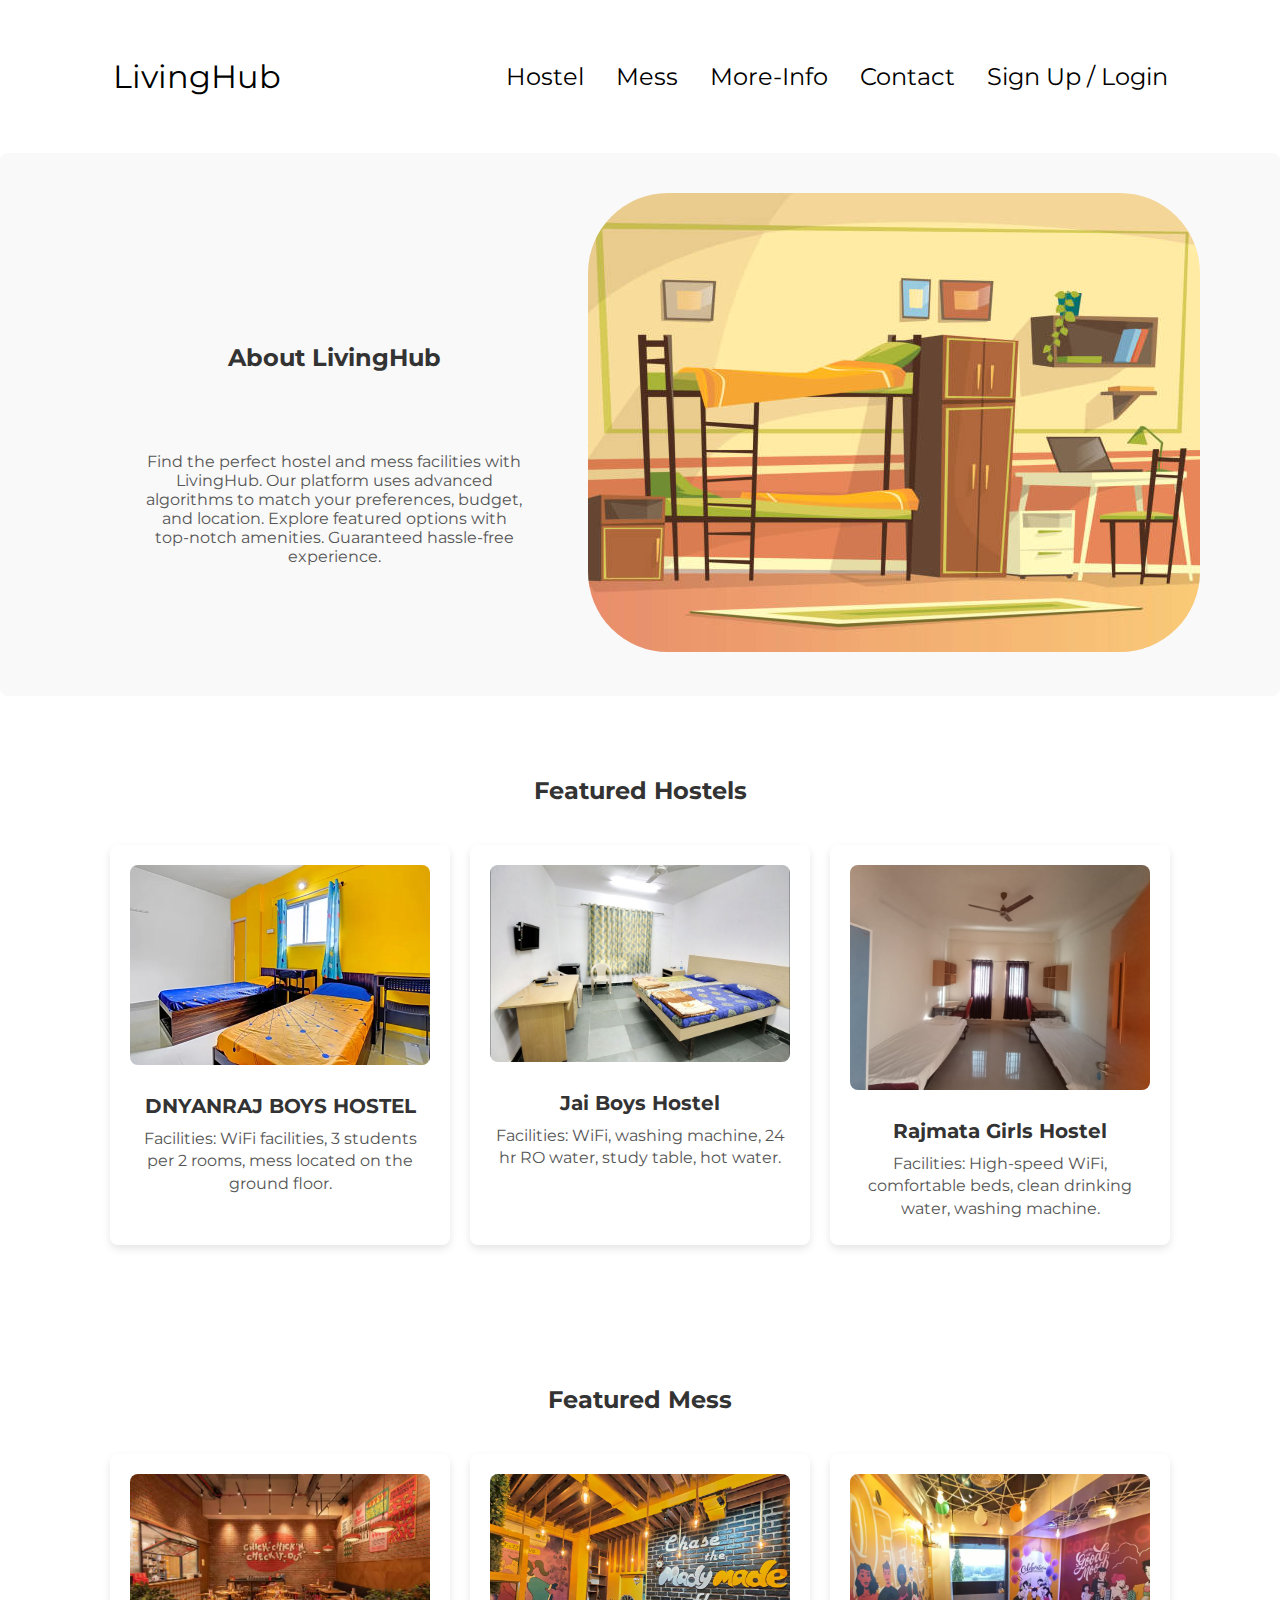
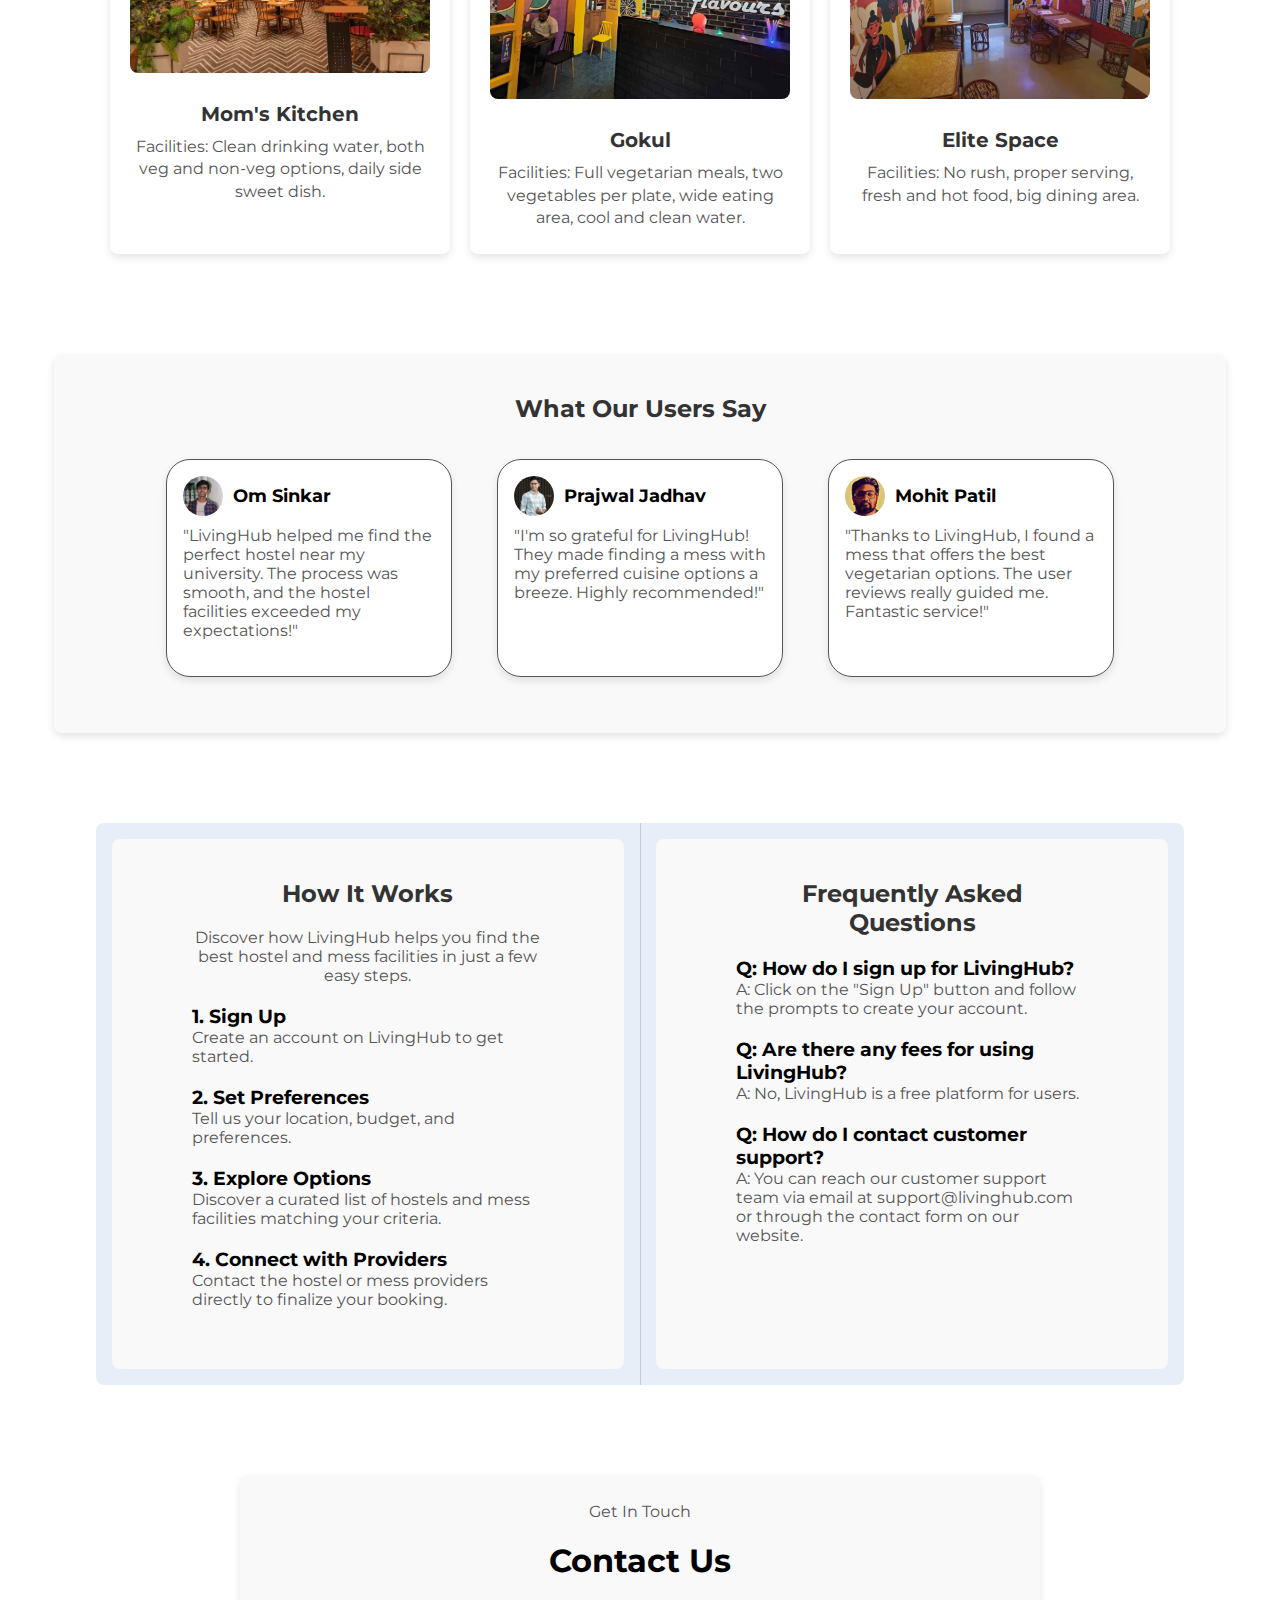
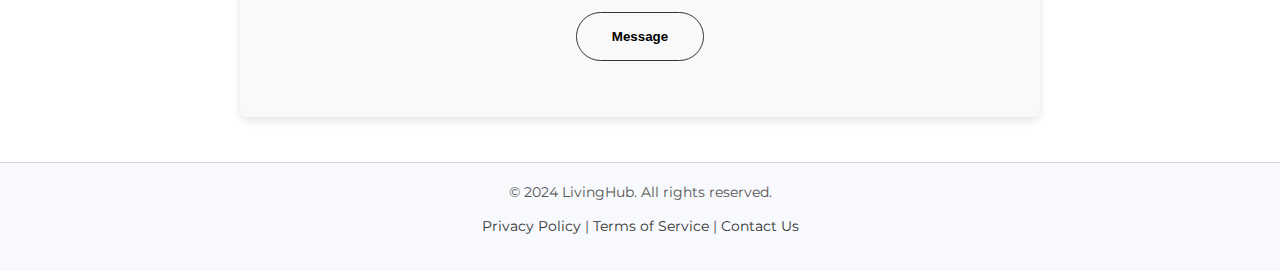
<file: index.html>
<!DOCTYPE html>
<html lang="en">
<head>
    <meta charset="UTF-8">
    <meta name="viewport" content="width=device-width, initial-scale=1.0">
    <title>LivingHub</title>
    <link rel="stylesheet" href="style.css">
    <link rel="stylesheet" href="mediaqueries.css">
    <link rel="icon" href="assets/LivingHub.png">
</head>
<body>
    <header>
        <!-- Navigation -->
        <nav id="desktop-nav">
            <div class="logo" onclick="location.href='index.html';">LivingHub</div>
            <ul class="nav-links" id="nav-links">
                <li><a href="hostelListing.html">Hostel</a></li>
                <li><a href="messListing.html">Mess</a></li>
                <li><a href="#more-info">More-Info</a></li>
                <li><a href="#contact">Contact</a></li>
                <li id="auth-link"><a href="auth.html" id="auth-button">Sign Up / Login</a></li>
            </ul>
        </nav>

        <nav id="hamburger-nav">
            <div class="logo">Living Hub</div>
            <div class="hamburger-menu">
                <div class="hamburger-icon" onclick="toggleMenu()">
                    <span class="line"></span>
                    <span class="line"></span>
                    <span class="line"></span>
                </div>
                <div class="menu-links">
                    <ul>
                        <li><a href="hostelListing.html" onclick="toggleMenu()">Hostel</a></li>
                        <li><a href="messListing.html" onclick="toggleMenu()">Mess</a></li>
                        <li><a href="#more-info" onclick="toggleMenu()">More-Info</a></li>
                        <li><a href="#contact" onclick="toggleMenu()">Contact</a></li>
                        <li><a href="auth.html" onclick="toggleMenu()">Sign Up / Login</a></li>
                    </ul>
                </div>
            </div>
        </nav>
        
    </header>

    <section class="site-info" id="site-info">
        <div class="info-text">
            <h2 class="section-title">About LivingHub</h2>
            <p class="section-text">Find the perfect hostel and mess facilities with LivingHub. Our platform uses advanced algorithms to match your preferences, budget, and location. Explore featured options with top-notch amenities. Guaranteed hassle-free experience.</p>
        </div>
        <div>
            <img src="assets/HomePage.jpg" alt="LivingHub Website">
        </div>
    </section>
    
    <section class="featured-hostels" id="featured-hostels">
        <h2 class="section-title">Featured Hostels</h2>
        <div class="facilities-listing">
            <div class="facility">
                <img src="assets/hostel1.jpg" alt="DNYANRAJ BOYS HOSTEL">
                <h3>DNYANRAJ BOYS HOSTEL</h3>
                <p>Facilities: WiFi facilities, 3 students per 2 rooms, mess located on the ground floor.</p>
            </div>
            <div class="facility">
                <img src="assets/hostel2.jpg" alt="Jai Boys Hostel">
                <h3>Jai Boys Hostel</h3>
                <p>Facilities: WiFi, washing machine, 24 hr RO water, study table, hot water.</p>
            </div>
            <div class="facility">
                <img src="assets/hostel3.jpg" alt="Rajmata Girls Hostel">
                <h3>Rajmata Girls Hostel</h3>
                <p>Facilities: High-speed WiFi, comfortable beds, clean drinking water, washing machine.</p>
            </div>
        </div>
    </section>
    
    <section class="featured-mess" id="featured-mess">
        <h2 class="section-title">Featured Mess</h2>
        <div class="facilities-listing">
            <div class="facility">
                <img src="assets/mess1.jpg" alt="Mom's Kitchen">
                <h3>Mom's Kitchen</h3>
                <p>Facilities: Clean drinking water, both veg and non-veg options, daily side sweet dish.</p>
            </div>
            <div class="facility">
                <img src="assets/mess2.jpg" alt="Gokul">
                <h3>Gokul</h3>
                <p>Facilities: Full vegetarian meals, two vegetables per plate, wide eating area, cool and clean water.</p>
            </div>
            <div class="facility">
                <img src="assets/mess3.jpg" alt="Elite Space">
                <h3>Elite Space</h3>
                <p>Facilities: No rush, proper serving, fresh and hot food, big dining area.</p>
            </div>
        </div>   
    </section>    

    <section class="user-reviews" id="user-reviews">
        <h2 class="section-title">What Our Users Say</h2>
        <div class="review-container">
            <div class="review">
                <div class="user-info">
                    <img src="assets/om_sinkar.jpg" alt="User 1">
                    <h3>Om Sinkar</h3>
                </div>
                <p class="review-text">
                    "LivingHub helped me find the 
                    perfect hostel near my university. 
                    The process was smooth, and the hostel facilities 
                    exceeded my expectations!"</p>
            </div>
            <div class="review">
                <div class="user-info">
                    <img src="assets/prajwal-jadhav.jpg" alt="User 2">
                    <h3>Prajwal Jadhav</h3>
                </div>
                <p class="review-text">
                    "I'm so grateful for LivingHub! 
                    They made finding a mess with my preferred 
                    cuisine options a breeze. Highly recommended!"</p>
            </div>
            <div class="review">
                <div class="user-info">
                    <img src="assets/mohit-patil.jpg" alt="User 2">
                    <h3>Mohit Patil</h3>
                </div>
                <p class="review-text">
                    "Thanks to LivingHub, 
                    I found a mess that offers the best vegetarian options. 
                    The user reviews really guided me. Fantastic service!"</p>
            </div>
        </div>
    </section>

    <section class="more-info" id="more-info">
        <section class="how-it-works">
            <h2 class="section-title">How It Works</h2>
            <p class="section-text">Discover how LivingHub helps you find the best hostel and mess facilities in just a few easy steps.</p>
            <div class="steps">
                <div class="step">
                    <h3>1. Sign Up</h3>
                    <p>Create an account on LivingHub to get started.</p>
                </div>
                <div class="step">
                    <h3>2. Set Preferences</h3>
                    <p>Tell us your location, budget, and preferences.</p>
                </div>
                <div class="step">
                    <h3>3. Explore Options</h3>
                    <p>Discover a curated list of hostels and mess facilities matching your criteria.</p>
                </div>
                <div class="step">
                    <h3>4. Connect with Providers</h3>
                    <p>Contact the hostel or mess providers directly to finalize your booking.</p>
                </div>
            </div>
        </section>

        <div class="line"></div>
        
        <section class="faq">
            <h2 class="section-title">Frequently Asked Questions</h2>
            <div class="faq-item">
                <h3>Q: How do I sign up for LivingHub?</h3>
                <p>A: Click on the "Sign Up" button and follow the prompts to create your account.</p>
            </div>
            <div class="faq-item">
                <h3>Q: Are there any fees for using LivingHub?</h3>
                <p>A: No, LivingHub is a free platform for users.</p>
            </div>
            <div class="faq-item">
                <h3>Q: How do I contact customer support?</h3>
                <p>A: You can reach our customer support team via email at support@livinghub.com or through the contact form on our website.</p>
            </div>
        </section>
    </section>
    
    <section id="contact">
        <p class="section_text_p1">Get In Touch</p>
        <h1 class="title">Contact Us</h1>
        <div class="btn-container">
            <button class="btn btn-color-2" onclick="toggleContactForm()">
                Message</button>
        </div>
        <div id="contact-form-container" class="form-container">
            <form id="contact-form">
                <div class="form-group">
                    <label for="name">Name:</label>
                    <input type="text" id="name" name="name" required>
                </div>
                <div class="form-group">
                    <label for="email">Email-ID:</label>
                    <input type="email" id="email" name="email" required>
                </div>
                <div class="form-group">
                    <label for="message">Message:</label>
                    <textarea id="message" name="query" rows="4" required></textarea>
                </div>
                <button type="submit" class="btn btn-color-1">Submit</button>
            </form>
        </div>
    </section>

    <footer>
        <p>&copy; 2024 LivingHub. All rights reserved.</p>
        <p>
            <a href="privacy-policy.html">Privacy Policy</a> |
            <a href="terms-of-service.html">Terms of Service</a> |
            <a href="#contact.html">Contact Us</a>
        </p>
    </footer>
    
    <script src="script.js"></script>
</body>
</html>
</file>
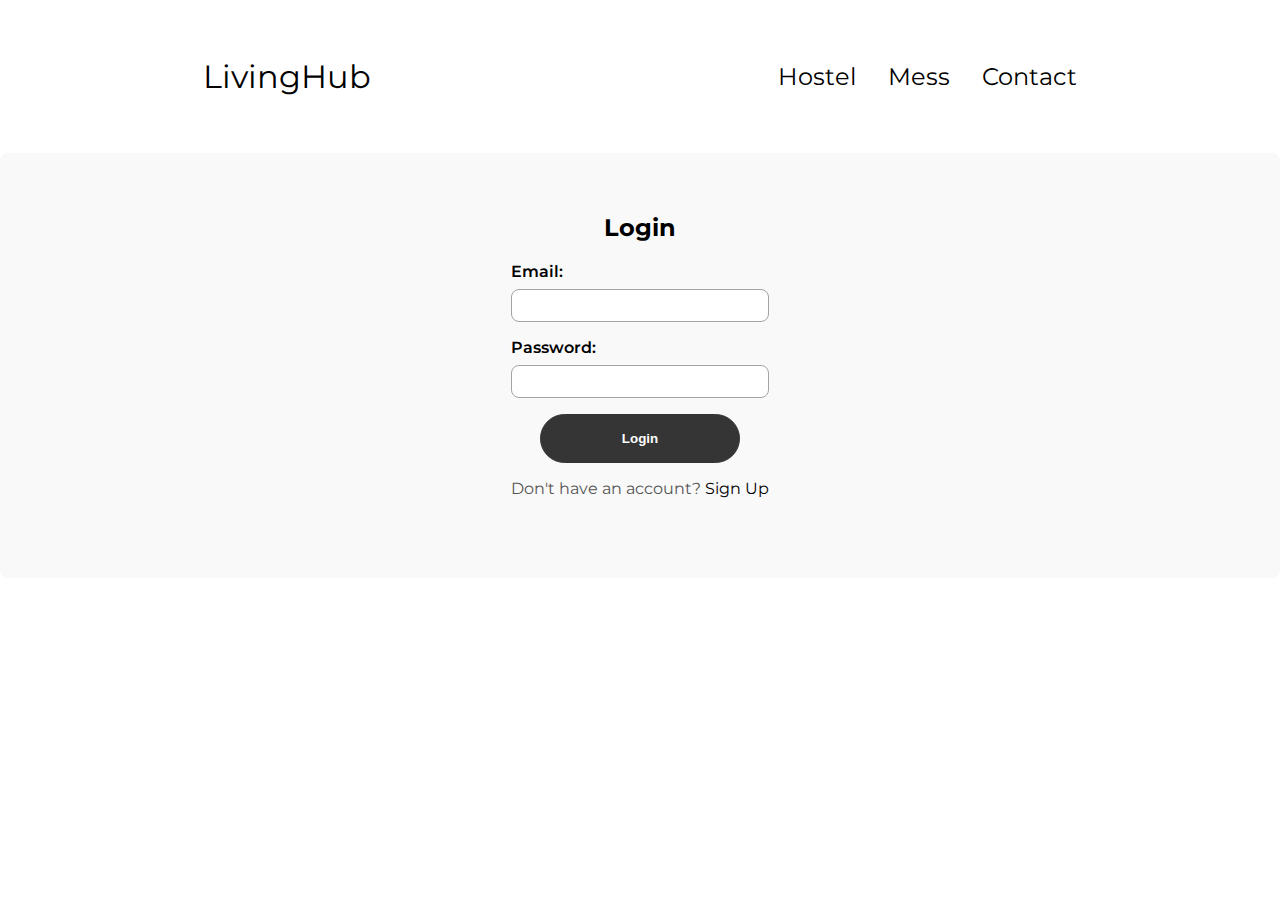
<file: auth.html>
<!DOCTYPE html>
<html lang="en">
<head>
    <meta charset="UTF-8">
    <meta name="viewport" content="width=device-width, initial-scale=1.0">
    <title>Authentication - LivingHub</title>
    <link rel="stylesheet" href="style.css">
    <link rel="icon" href="assets/LivingHub.png">
</head>
<body>
    <header>
        <!-- Navigation -->
        <nav id="desktop-nav">
            <div class="logo" onclick="location.href='index.html';">LivingHub</div>
            <ul class="nav-links" id="nav-links">
                <li><a href="hostelListing.html">Hostel</a></li>
                <li><a href="messListing.html">Mess</a></li>
                <li><a href="#contact">Contact</a></li>
            </ul>
        </nav>

        <nav id="hamburger-nav">
            <div class="logo">Living Hub</div>
            <div class="hamburger-menu">
                <div class="hamburger-icon" onclick="toggleMenu()">
                    <span class="line"></span>
                    <span class="line"></span>
                    <span class="line"></span>
                </div>
                <div class="menu-links">
                    <ul>
                        <li><a href="hostelListing.html" onclick="toggleMenu()">Hostel</a></li>
                        <li><a href="messListing.html" onclick="toggleMenu()">Mess</a></li>
                        <li><a href="#more-info" onclick="toggleMenu()">More-Info</a></li>
                        <li><a href="#contact" onclick="toggleMenu()">Contact</a></li>
                    </ul>
                </div>
            </div>
        </nav>
        
    </header>
    <section id="auth-section">
        <div id="login-form-container">
            <h2>Login</h2>
            <form id="login-form">
                <div class="form-group">
                    <label for="login-email">Email:</label>
                    <input type="email" id="login-email" name="email" required>
                </div>
                <div class="form-group">
                    <label for="login-password">Password:</label>
                    <input type="password" id="login-password" name="password" required>
                </div>
                <button type="submit" class="btn btn-color-1">Login</button>
                <p>Don't have an account? <a href="#" onclick="showSignUpForm()">Sign Up</a></p>
            </form>
        </div>
        <div id="signup-form-container" style="display: none;">
            <h2>Sign Up</h2>
            <form id="signup-form">
                <div class="form-group">
                    <label for="signup-name">Name:</label>
                    <input type="text" id="signup-name" name="name" required>
                </div>
                <div class="form-group">
                    <label for="signup-email">Email:</label>
                    <input type="email" id="signup-email" name="email" required>
                </div>
                <div class="form-group">
                    <label for="signup-password">Password:</label>
                    <input type="password" id="signup-password" name="password" required>
                </div>
                <button type="submit" class="btn btn-color-1">Sign Up</button>
                <p>Already have an account? <a href="#" onclick="showLoginForm()">Login</a></p>
            </form>
        </div>
    </section>

    <script src="auth.js"></script>
</body>
</html>
</file>
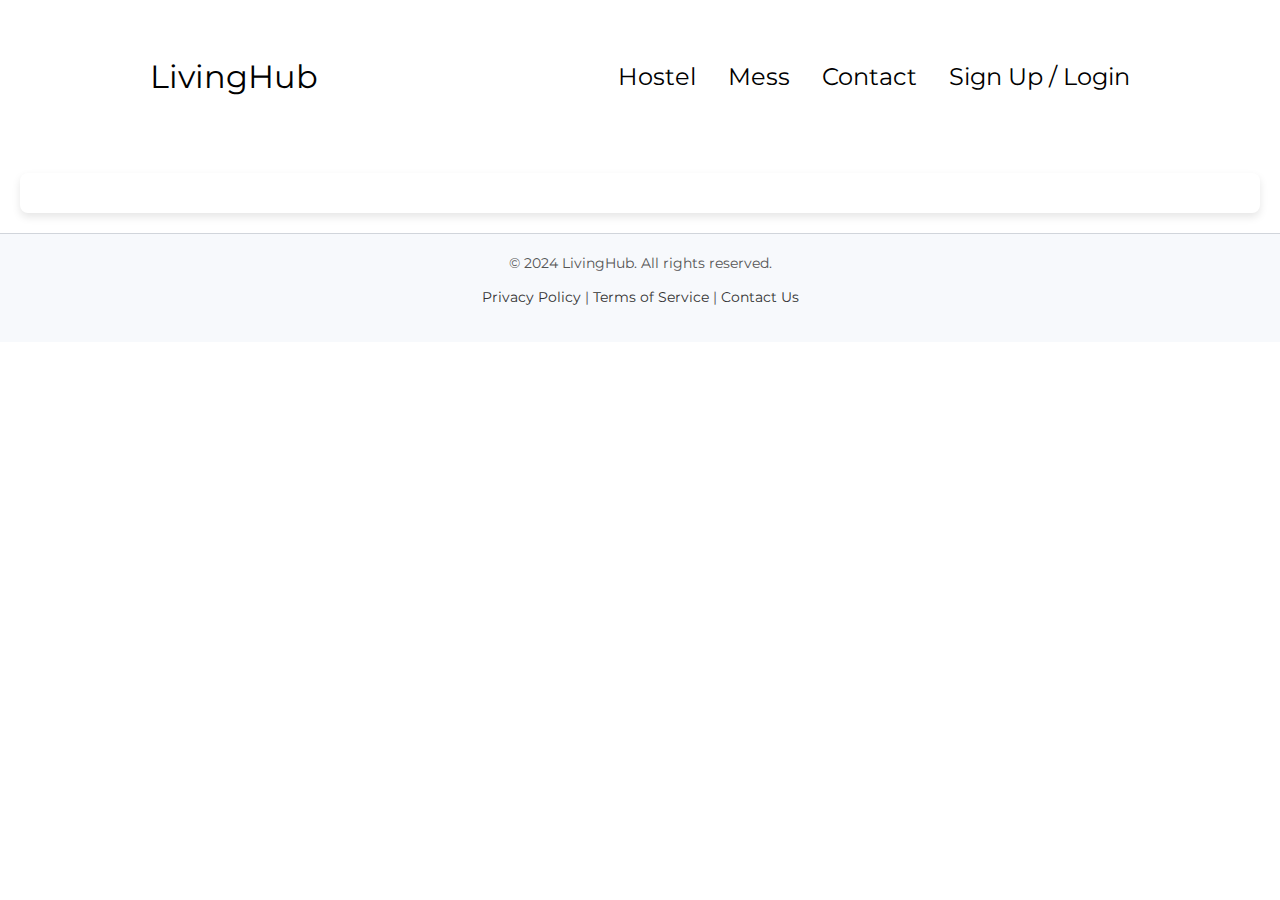
<file: hosteldetails.html>
<!DOCTYPE html>
<html lang="en">
<head>
    <meta charset="UTF-8">
    <meta name="viewport" content="width=device-width, initial-scale=1.0">
    <title>Hostel Details</title>
    <link rel="stylesheet" href="style.css">
    <link rel="icon" href="assets/LivingHub.png">
</head>
<body>
    <header>
        <nav id="desktop-nav">
            <div class="logo" onclick="location.href='index.html';">LivingHub</div>
            <ul class="nav-links" id="nav-links">
                <li><a href="hostelListing.html">Hostel</a></li>
                <li><a href="messListing.html">Mess</a></li>
                <li><a href="#contact">Contact</a></li>
                <li id="auth-link"><a href="auth.html" id="auth-button">Sign Up / Login</a></li>
            </ul>
        </nav>

        <nav id="hamburger-nav">
            <div class="logo">LivingHub</div>
            <div class="hamburger-menu">
                <div class="hamburger-icon" onclick="toggleMenu()">
                    <span class="line"></span>
                    <span class="line"></span>
                    <span class="line"></span>
                </div>
                <div class="menu-links">
                    <ul>
                        <li><a href="hostelListing.html" onclick="toggleMenu()">Hostel</a></li>
                        <li><a href="messListing.html" onclick="toggleMenu()">Mess</a></li>
                        <li><a href="#more-info" onclick="toggleMenu()">More-Info</a></li>
                        <li><a href="#contact" onclick="toggleMenu()">Contact</a></li>
                        <li><a href="auth.html" onclick="toggleMenu()">Sign Up / Login</a></li>
                    </ul>
                </div>
            </div>
        </nav>
    </header>
    <main>
        <div id="hostel-details-container" class="hostel-details-container">
        </div>
    </main>
    <footer>
        <p>&copy; 2024 LivingHub. All rights reserved.</p>
        <p>
            <a href="privacy-policy.html">Privacy Policy</a> |
            <a href="terms-of-service.html">Terms of Service</a> |
            <a href="contact.html">Contact Us</a>
        </p>
    </footer>
    <script>
        document.addEventListener('DOMContentLoaded', function() {
            const urlParams = new URLSearchParams(window.location.search);
            const hostelName = urlParams.get('hostel');
            if (hostelName) {
                loadHostelDetails(hostelName);
            }
        });
    
        function loadHostelDetails(hostelName) {
            var detailsContainer = document.getElementById("hostel-details-container");
            detailsContainer.innerHTML = "";
    
            if (hostelName === "dnyanraj-boys-hostel") {
                detailsContainer.innerHTML = `
                    <h2 class="hostel-title">Dnyanraj Boys Hostel</h2>
                    <div class="image-container">
                        <img src="assets/hostel1.jpg" alt="Dnyanraj Boys Hostel" class="hostel-image">
                    </div>
                    <div class="tags">
                        <span class="tag">WiFi</span>
                        <span class="tag">Washing machine</span>
                        <span class="tag">24 hr RO water</span>
                        <span class="tag">Study table</span>
                        <span class="tag">Hot water</span>
                    </div>
                    <div class="features">
                        <h3>Features</h3>
                        <ul>
                            <li>WiFi</li>
                            <li>Washing machine</li>
                            <li>24 hr RO water</li>
                            <li>Study table</li>
                            <li>Hot water</li>
                        </ul>
                    </div>
                    <div class="description">
                        <p>Dnyanraj Boys Hostel offers modern facilities including WiFi, washing machine, 24-hour RO water, study tables, and hot water for students' convenience.</p>
                    </div>
                    <div class="contact-info">
                        <h3>Contact Information</h3>
                        <p>Email: contact@dnyanrajboys.com</p>
                        <p>Phone: +123 456 7890</p>
                    </div>
                    <section class="add-review">
                        <h3>Add a Review</h3>
                        <form id="review-form">
                            <textarea id="review-text" placeholder="Write your review here..." required></textarea>
                            <div class="star-rating">
                                <input type="radio" id="star5" name="rating" value="5"><label for="star5">&#9733;</label>
                                <input type="radio" id="star4" name="rating" value="4"><label for="star4">&#9733;</label>
                                <input type="radio" id="star3" name="rating" value="3"><label for="star3">&#9733;</label>
                                <input type="radio" id="star2" name="rating" value="2"><label for="star2">&#9733;</label>
                                <input type="radio" id="star1" name="rating" value="1"><label for="star1">&#9733;</label>
                            </div>
                            <button type="submit" class="btn">Submit Review</button>
                        </form>
                    </section>
                `;
            } else if (hostelName === "jai-boys-hostel") {
                detailsContainer.innerHTML = `
                    <h2 class="hostel-title">Jai Boys Hostel</h2>
                    <div class="image-container">
                        <img src="assets/hostel2.jpg" alt="Jai Boys Hostel" class="hostel-image">
                    </div>
                    <div class="tags">
                        <span class="tag">WiFi</span>
                        <span class="tag">Washing machine</span>
                        <span class="tag">24 hr RO water</span>
                        <span class="tag">Study table</span>
                        <span class="tag">Hot water</span>
                    </div>
                    <div class="features">
                        <h3>Features</h3>
                        <ul>
                            <li>WiFi</li>
                            <li>Washing machine</li>
                            <li>24 hr RO water</li>
                            <li>Study table</li>
                            <li>Hot water</li>
                        </ul>
                    </div>
                    <div class="description">
                        <p>Jai Boys Hostel provides modern facilities including WiFi, washing machine, 24-hour RO water, study tables, and hot water for students' convenience.</p>
                    </div>
                    <div class="contact-info">
                        <h3>Contact Information</h3>
                        <p>Email: contact@jaiboys.com</p>
                        <p>Phone: +123 456 7891</p>
                    </div>
                    <section class="add-review">
                        <h3>Add a Review</h3>
                        <form id="review-form">
                            <textarea id="review-text" placeholder="Write your review here..." required></textarea>
                            <div class="star-rating">
                                <input type="radio" id="star5" name="rating" value="5"><label for="star5">&#9733;</label>
                                <input type="radio" id="star4" name="rating" value="4"><label for="star4">&#9733;</label>
                                <input type="radio" id="star3" name="rating" value="3"><label for="star3">&#9733;</label>
                                <input type="radio" id="star2" name="rating" value="2"><label for="star2">&#9733;</label>
                                <input type="radio" id="star1" name="rating" value="1"><label for="star1">&#9733;</label>
                            </div>
                            <button type="submit" class="btn">Submit Review</button>
                        </form>
                    </section>
                `;
            } else if (hostelName === "rajmata-girls-hostel") {
                detailsContainer.innerHTML = `
                    <h2 class="hostel-title">Rajmata Girls Hostel</h2>
                    <div class="image-container">
                        <img src="assets/hostel3.jpg" alt="Rajmata Girls Hostel" class="hostel-image">
                    </div>
                    <div class="tags">
                        <span class="tag">High-speed WiFi</span>
                        <span class="tag">Comfortable beds</span>
                        <span class="tag">Clean drinking water</span>
                    </div>
                    <div class="features">
                        <h3>Features</h3>
                        <ul>
                            <li>High-speed WiFi</li>
                            <li>Comfortable beds</li>
                            <li>Clean drinking water</li>
                        </ul>
                    </div>
                    <div class="description">
                        <p>Rajmata Girls Hostel ensures a comfortable stay for girls with amenities like high-speed WiFi, cozy beds, and clean drinking water facilities.</p>
                    </div>
                    <div class="contact-info">
                        <h3>Contact Information</h3>
                        <p>Email: contact@rajmatagirls.com</p>
                        <p>Phone: +123 456 7892</p>
                    </div>
                    <section class="add-review">
                        <h3>Add a Review</h3>
                        <form id="review-form">
                            <textarea id="review-text" placeholder="Write your review here..." required></textarea>
                            <div class="star-rating">
                                <input type="radio" id="star5" name="rating" value="5"><label for="star5">&#9733;</label>
                                <input type="radio" id="star4" name="rating" value="4"><label for="star4">&#9733;</label>
                                <input type="radio" id="star3" name="rating" value="3"><label for="star3">&#9733;</label>
                                <input type="radio" id="star2" name="rating" value="2"><label for="star2">&#9733;</label>
                                <input type="radio" id="star1" name="rating" value="1"><label for="star1">&#9733;</label>
                            </div>
                            <button type="submit" class="btn">Submit Review</button>
                        </form>
                    </section>
                `;
            } else {
                detailsContainer.innerHTML = "<p>Details not found.</p>";
            }
        }
    </script>
    

</body>
</html>
</file>
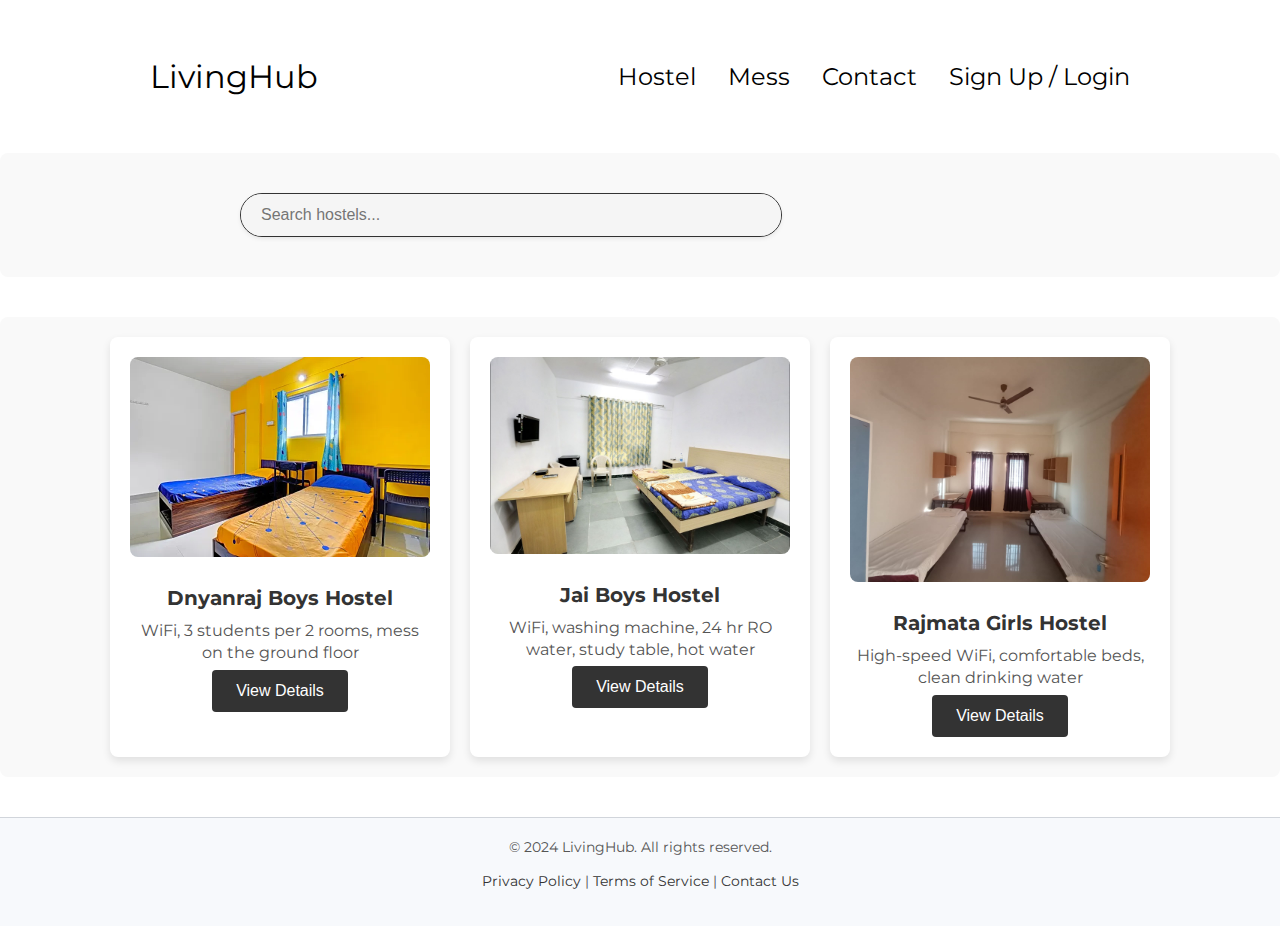
<file: hostelListing.html>
<!DOCTYPE html>
<html lang="en">
<head>
    <meta charset="UTF-8">
    <meta name="viewport" content="width=device-width, initial-scale=1.0">
    <title>Hostel Listings</title>
    <link rel="stylesheet" href="style.css">
    <link rel="icon" href="assets/LivingHub.png">
</head>
<body>
    <header>
        <!-- Navigation -->
        <nav id="desktop-nav">
            <div class="logo" onclick="location.href='index.html';">LivingHub</div>
            <ul class="nav-links" id="nav-links">
                <li><a href="hostelListing.html">Hostel</a></li>
                <li><a href="messListing.html">Mess</a></li>
                <li><a href="index.html#contact">Contact</a></li>
                <li id="auth-link"><a href="auth.html" id="auth-button">Sign Up / Login</a></li>
            </ul>
        </nav>

        <nav id="hamburger-nav">
            <div class="logo">Living Hub</div>
            <div class="hamburger-menu">
                <div class="hamburger-icon" onclick="toggleMenu()">
                    <span class="line"></span>
                    <span class="line"></span>
                    <span class="line"></span>
                </div>
                <div class="menu-links">
                    <ul>
                        <li><a href="hostelListing.html" onclick="toggleMenu()">Hostel</a></li>
                        <li><a href="messListing.html" onclick="toggleMenu()">Mess</a></li>
                        <li><a href="#more-info" onclick="toggleMenu()">More-Info</a></li>
                        <li><a href="index.html#contact" onclick="toggleMenu()">Contact</a></li>
                        <li><a href="auth.html" onclick="toggleMenu()">Sign Up / Login</a></li>
                    </ul>
                </div>
            </div>
        </nav>
    </header>

    <main>
        <section class="search-filter">
            <div class="search-bar">
                <input type="text" id="search-bar" onkeyup="filterHostels()" placeholder="Search hostels...">
            </div>
        </section>

        <section class="facilities-listing">
            <!-- Hostel Listing Cards -->
            <div class="facility">
                <img src="assets/hostel1.jpg" alt="DNYANRAJ BOYS HOSTEL">
                <h3>Dnyanraj Boys Hostel</h3>
                <p>WiFi, 3 students per 2 rooms, mess on the ground floor</p>
                <p></p>
                <button onclick="navigateToHostelDetails('dnyanraj-boys-hostel')">View Details</button>
            </div>
            <div class="facility">
                <img src="assets/hostel2.jpg" alt="Jai Boys Hostel">
                <h3>Jai Boys Hostel</h3>
                <p>WiFi, washing machine, 24 hr RO water, study table, hot water</p>
                <p></p>
                <button onclick="navigateToHostelDetails('jai-boys-hostel')">View Details</button>
            </div>
            <div class="facility">
                <img src="assets/hostel3.jpg" alt="Rajmata Girls Hostel">
                <h3>Rajmata Girls Hostel</h3>
                <p>High-speed WiFi, comfortable beds, clean drinking water</p>
                <p></p>
                <button onclick="navigateToHostelDetails('rajmata-girls-hostel')">View Details</button>
            </div>

        </section>
    </main>

    <footer>
        <p>&copy; 2024 LivingHub. All rights reserved.</p>
        <p>
            <a href="privacy-policy.html">Privacy Policy</a> |
            <a href="terms-of-service.html">Terms of Service</a> |
            <a href="contact.html">Contact Us</a>
        </p>
    </footer>

    <script src="script.js"></script>
    <script>
        function navigateToHostelDetails(hostelName) {

            window.location.href = `hostelDetails.html?hostel=${hostelName}`;
        }
    </script>
</body>
</html>
</file>
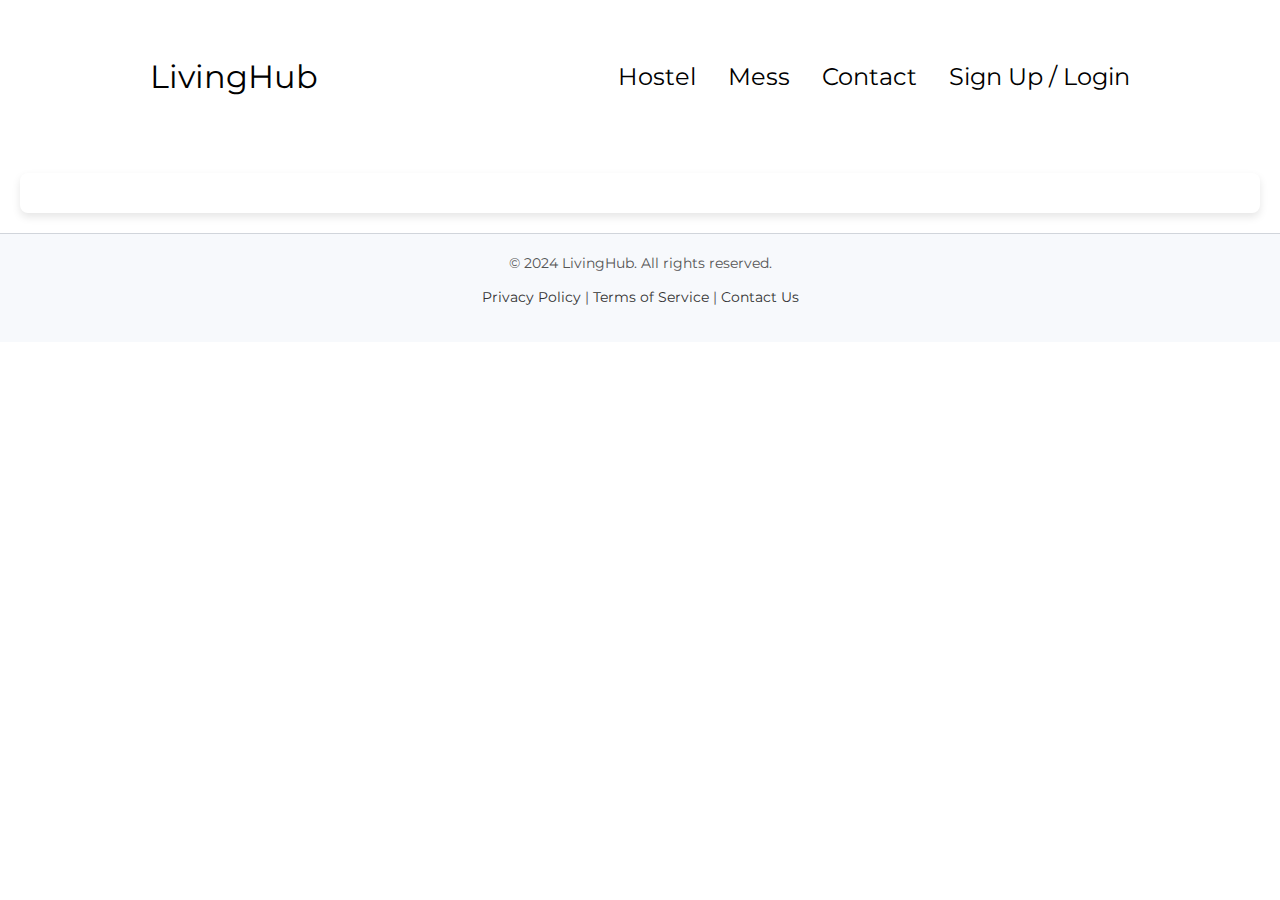
<file: messDetails.html>
<!DOCTYPE html>
<html lang="en">
<head>
    <meta charset="UTF-8">
    <meta name="viewport" content="width=device-width, initial-scale=1.0">
    <title>Mess Details</title>
    <link rel="stylesheet" href="style.css">
    <link rel="icon" href="assets/LivingHub.png">
</head>
<body>
    <header>
        <nav id="desktop-nav">
            <div class="logo" onclick="location.href='index.html';">LivingHub</div>
            <ul class="nav-links" id="nav-links">
                <li><a href="hostelListing.html">Hostel</a></li>
                <li><a href="messListing.html">Mess</a></li>
                <li><a href="#contact">Contact</a></li>
                <li id="auth-link"><a href="auth.html" id="auth-button">Sign Up / Login</a></li>
            </ul>
        </nav>

        <nav id="hamburger-nav">
            <div class="logo">LivingHub</div>
            <div class="hamburger-menu">
                <div class="hamburger-icon" onclick="toggleMenu()">
                    <span class="line"></span>
                    <span class="line"></span>
                    <span class="line"></span>
                </div>
                <div class="menu-links">
                    <ul>
                        <li><a href="hostelListing.html" onclick="toggleMenu()">Hostel</a></li>
                        <li><a href="messListing.html" onclick="toggleMenu()">Mess</a></li>
                        <li><a href="#more-info" onclick="toggleMenu()">More-Info</a></li>
                        <li><a href="#contact" onclick="toggleMenu()">Contact</a></li>
                        <li><a href="auth.html" onclick="toggleMenu()">Sign Up / Login</a></li>
                    </ul>
                </div>
            </div>
        </nav>
    </header>
    <main>
        <div id="mess-details-container" class="mess-details-container">

        </div>
    </main>
    <footer>
        <p>&copy; 2024 LivingHub. All rights reserved.</p>
        <p>
            <a href="privacy-policy.html">Privacy Policy</a> |
            <a href="terms-of-service.html">Terms of Service</a> |
            <a href="contact.html">Contact Us</a>
        </p>
    </footer>
    <script>
        document.addEventListener('DOMContentLoaded', function() {
            const urlParams = new URLSearchParams(window.location.search);
            const messName = urlParams.get('mess');
            if (messName) {
                loadMessDetails(messName);
            }
        });

        function loadMessDetails(messName) {
            var detailsContainer = document.getElementById("mess-details-container");
            detailsContainer.innerHTML = "";

            if (messName === "yummy-food-mess") {
                detailsContainer.innerHTML = `
                    <h2 class="mess-title">Yummy Food Mess</h2>
                    <div class="image-container">
                        <img src="assets/mess1.jpg" alt="Yummy Food Mess" class="mess-image">
                    </div>
                    <div class="tags">
                        <span class="tag">Vegetarian</span>
                        <span class="tag">Non-Vegetarian</span>
                        <span class="tag">Breakfast</span>
                        <span class="tag">Lunch</span>
                        <span class="tag">Dinner</span>
                    </div>
                    <div class="description">
                        <p>Yummy Food Mess is known for its delicious and hygienic meals. Our menu offers a wide variety of dishes that cater to both vegetarians and non-vegetarians. We provide breakfast, lunch, and dinner with a focus on quality and taste.</p>
                    </div>
                    <div class="features">
                        <h3>Features</h3>
                        <ul>
                            <li>Affordable pricing</li>
                            <li>High-quality ingredients</li>
                            <li>Hygienic cooking environment</li>
                            <li>Home delivery available</li>
                        </ul>
                    </div>
                    <div class="menu-highlights">
                        <h3>Menu Highlights</h3>
                        <ul>
                            <li>Paneer Butter Masala</li>
                            <li>Chicken Biryani</li>
                            <li>Fresh Fruit Salad</li>
                            <li>Gulab Jamun</li>
                        </ul>
                    </div>
                    <div class="reviews">
                        <h3>Customer Reviews</h3>
                        <p>"The food is amazing and always fresh. Highly recommended!" - Ravi S.</p>
                        <p>"Great variety and taste. My go-to mess for daily meals." - Ananya M.</p>
                    </div>
                    <div class="contact-info">
                        <h3>Contact Information</h3>
                        <p>Email: contact@yummyfoodmess.com</p>
                        <p>Phone: +123 456 7890</p>
                    </div>
                    <section class="add-review">
                        <h3>Add a Review</h3>
                        <form id="review-form">
                            <textarea id="review-text" placeholder="Write your review here..." required></textarea>
                            <div class="star-rating">
                                <input type="radio" id="star5" name="rating" value="5"><label for="star5">&#9733;</label>
                                <input type="radio" id="star4" name="rating" value="4"><label for="star4">&#9733;</label>
                                <input type="radio" id="star3" name="rating" value="3"><label for="star3">&#9733;</label>
                                <input type="radio" id="star2" name="rating" value="2"><label for="star2">&#9733;</label>
                                <input type="radio" id="star1" name="rating" value="1"><label for="star1">&#9733;</label>
                            </div>
                            <button type="submit" class="btn">Submit Review</button>
                        </form>
                    </section>
                `;
                addReviewFunctionality();
            } else if (messName === "healthy-meals-mess") {
                detailsContainer.innerHTML = `
                    <h2 class="mess-title">Healthy Meals Mess</h2>
                    <div class="image-container">
                        <img src="assets/mess2.jpg" alt="Healthy Meals Mess" class="mess-image">
                    </div>
                    <div class="tags">
                        <span class="tag">Organic Food</span>
                        <span class="tag">Vegan Options</span>
                        <span class="tag">Breakfast</span>
                        <span class="tag">Lunch</span>
                        <span class="tag">Dinner</span>
                    </div>
                    <div class="description">
                        <p>Healthy Meals Mess focuses on providing nutritious and balanced meals. Our menu is designed to include organic ingredients and vegan options to ensure a healthy diet for our customers.</p>
                    </div>
                    <div class="features">
                        <h3>Features</h3>
                        <ul>
                            <li>Organic and fresh ingredients</li>
                            <li>Vegan and gluten-free options</li>
                            <li>Dietary customizations</li>
                            <li>Weekly health tips</li>
                        </ul>
                    </div>
                    <div class="menu-highlights">
                        <h3>Menu Highlights</h3>
                        <ul>
                            <li>Quinoa Salad</li>
                            <li>Grilled Tofu Sandwich</li>
                            <li>Green Smoothie</li>
                            <li>Fruit Parfait</li>
                        </ul>
                    </div>
                    <div class="reviews">
                        <h3>Customer Reviews</h3>
                        <p>"A perfect place for health-conscious people. The food is nutritious and tasty." - Priya K.</p>
                        <p>"I love the vegan options. The meals are light yet filling." - Aditya R.</p>
                    </div>
                    <div class="contact-info">
                        <h3>Contact Information</h3>
                        <p>Email: contact@healthymealsmess.com</p>
                        <p>Phone: +123 456 7891</p>
                    </div>
                    <section class="add-review">
                            <h3>Add a Review</h3>
                            <form id="review-form">
                                <textarea id="review-text" placeholder="Write your review here..." required></textarea>
                                <div class="star-rating">
                                    <input type="radio" id="star5" name="rating" value="5"><label for="star5">&#9733;</label>
                                    <input type="radio" id="star4" name="rating" value="4"><label for="star4">&#9733;</label>
                                    <input type="radio" id="star3" name="rating" value="3"><label for="star3">&#9733;</label>
                                    <input type="radio" id="star2" name="rating" value="2"><label for="star2">&#9733;</label>
                                    <input type="radio" id="star1" name="rating" value="1"><label for="star1">&#9733;</label>
                                </div>
                                <button type="submit" class="btn">Submit Review</button>
                            </form>
                        </section>
                    `;
                    addReviewFunctionality();
            } else if (messName === "quick-bites-mess") {
                detailsContainer.innerHTML = `
                    <h2 class="mess-title">Quick Bites Mess</h2>
                    <div class="image-container">
                        <img src="assets/mess3.jpg" alt="Quick Bites Mess" class="mess-image">
                    </div>
                    <div class="tags">
                        <span class="tag">Fast Service</span>
                        <span class="tag">Snacks</span>
                        <span class="tag">Lunch</span>
                        <span class="tag">Dinner</span>
                        <span class="tag">Late-night Meals</span>
                    </div>
                    <div class="description">
                        <p>Quick Bites Mess is perfect for those who are always on the go. We offer a variety of quick and delicious meals, including snacks, lunch, dinner, and late-night options.</p>
                    </div>
                    <div class="features">
                        <h3>Features</h3>
                        <ul>
                            <li>Speedy service</li>
                            <li>Takeaway and delivery options</li>
                            <li>Wide variety of snacks</li>
                            <li>Late-night availability</li>
                        </ul>
                    </div>
                    <div class="menu-highlights">
                        <h3>Menu Highlights</h3>
                        <ul>
                            <li>Cheese Sandwich</li>
                            <li>Chicken Wrap</li>
                            <li>French Fries</li>
                            <li>Chocolate Brownie</li>
                        </ul>
                    </div>
                    <div class="reviews">
                        <h3>Customer Reviews</h3>
                        <p>"Perfect place for a quick meal. The service is really fast." - Neha P.</p>
                        <p>"I love their late-night snacks. Always fresh and tasty." - Rahul D.</p>
                    </div>
                    <div class="contact-info">
                        <h3>Contact Information</h3>
                        <p>Email: contact@quickbitesmess.com</p>
                        <p>Phone: +123 456 7892</p>
                    </div>
                    <section class="add-review">
                        <h3>Add a Review</h3>
                        <form id="review-form">
                            <textarea id="review-text" placeholder="Write your review here..." required></textarea>
                            <div class="star-rating">
                                <input type="radio" id="star5" name="rating" value="5"><label for="star5">&#9733;</label>
                                <input type="radio" id="star4" name="rating" value="4"><label for="star4">&#9733;</label>
                                <input type="radio" id="star3" name="rating" value="3"><label for="star3">&#9733;</label>
                                <input type="radio" id="star2" name="rating" value="2"><label for="star2">&#9733;</label>
                                <input type="radio" id="star1" name="rating" value="1"><label for="star1">&#9733;</label>
                            </div>
                            <button type="submit" class="btn">Submit Review</button>
                        </form>
                    </section>
                `;
                addReviewFunctionality();
            } else {
                detailsContainer.innerHTML = "<p>Details not found.</p>";
            }
        }
    </script>
</body>
</html>
</file>
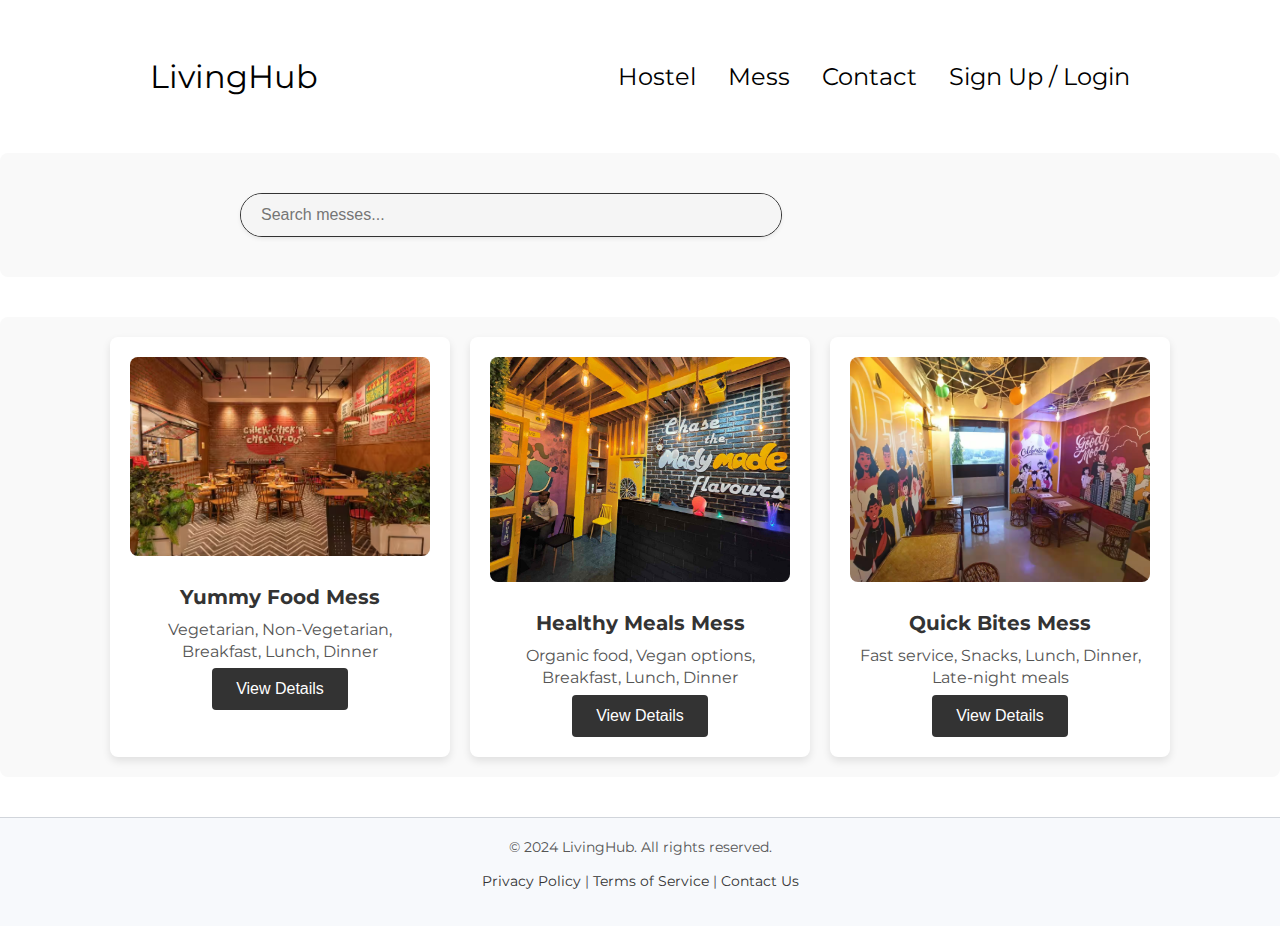
<file: messListing.html>
<!DOCTYPE html>
<html lang="en">
<head>
    <meta charset="UTF-8">
    <meta name="viewport" content="width=device-width, initial-scale=1.0">
    <title>Mess Listings</title>
    <link rel="stylesheet" href="style.css">
    <link rel="icon" href="assets/LivingHub.png">
</head>
<body>
    <header>
        <!-- Navigation -->
        <nav id="desktop-nav">
            <div class="logo" onclick="location.href='index.html';">LivingHub</div>
            <ul class="nav-links" id="nav-links">
                <li><a href="hostelListing.html">Hostel</a></li>
                <li><a href="messListing.html">Mess</a></li>
                <li><a href="index.html#contact">Contact</a></li>
                <li id="auth-link"><a href="auth.html" id="auth-button">Sign Up / Login</a></li>
            </ul>
        </nav>

        <nav id="hamburger-nav">
            <div class="logo">Living Hub</div>
            <div class="hamburger-menu">
                <div class="hamburger-icon" onclick="toggleMenu()">
                    <span class="line"></span>
                    <span class="line"></span>
                    <span class="line"></span>
                </div>
                <div class="menu-links">
                    <ul>
                        <li><a href="hostelListing.html" onclick="toggleMenu()">Hostel</a></li>
                        <li><a href="messListing.html" onclick="toggleMenu()">Mess</a></li>
                        <li><a href="#more-info" onclick="toggleMenu()">More-Info</a></li>
                        <li><a href="index.html#contact" onclick="toggleMenu()">Contact</a></li>
                        <li><a href="auth.html" onclick="toggleMenu()">Sign Up / Login</a></li>
                    </ul>
                </div>
            </div>
        </nav>
        
    </header>

    <main>
        <section class="search-filter">
            <div class="search-bar">
                <input type="text" id="search-bar" onkeyup="filterMesses()" placeholder="Search messes...">
            </div>
        </section>

        <section class="facilities-listing">
            <!-- Mess Listing Cards -->
            <div class="facility">
                <img src="assets/mess1.jpg" alt="Yummy Food Mess">
                <h3>Yummy Food Mess</h3>
                <p>Vegetarian, Non-Vegetarian, Breakfast, Lunch, Dinner</p>
                <button onclick="navigateToMessDetails('yummy-food-mess')">View Details</button>
            </div>
            <div class="facility">
                <img src="assets/mess2.jpg" alt="Healthy Meals Mess">
                <h3>Healthy Meals Mess</h3>
                <p>Organic food, Vegan options, Breakfast, Lunch, Dinner</p>
                <button onclick="navigateToMessDetails('healthy-meals-mess')">View Details</button>
            </div>
            <div class="facility">
                <img src="assets/mess3.jpg" alt="Quick Bites Mess">
                <h3>Quick Bites Mess</h3>
                <p>Fast service, Snacks, Lunch, Dinner, Late-night meals</p>
                <button onclick="navigateToMessDetails('quick-bites-mess')">View Details</button>
            </div>

        </section>
    </main>

    <footer>
        <p>&copy; 2024 LivingHub. All rights reserved.</p>
        <p>
            <a href="privacy-policy.html">Privacy Policy</a> |
            <a href="terms-of-service.html">Terms of Service</a> |
            <a href="contact.html">Contact Us</a>
        </p>
    </footer>

    <script src="script.js"></script>
</body>
</html>
</file>
<file: style.css>
@import url('https://fonts.googleapis.com/css2?family=Montserrat:ital,wght@0,500;1,500&display=swap'); 
/* General Style */

* {
    margin: 0;
    padding: 0;
    
}

body {
    font-family: "Montserrat",sans-serif ;
       
}

html {
    scroll-behavior: smooth;
}

p {
    color:rgb(85,85,85);
}

a{
    transition: all 0.3s ease;
}

/* Navigation */

nav, .nav-links{
    display: flex;
}

nav {
    justify-content: space-around;
    align-items: center;
    height: 17vh;
}

.nav-links {
    gap: 2rem;
    list-style: none;
    font-size: 1.5rem;
}

a {
    color: black;
    text-decoration: none;
    text-decoration-color: white;
}

a:hover {
    color: grey;
    text-decoration: underline;
    text-underline-offset: 1rem;
    text-decoration-color: rgb(181, 181, 181);
}

.logo {
    font-size: 2rem;
}

.logo:hover {
    cursor: default;
}

/* Hamburger menu */

/* Hamburger Menu */
#hamburger-nav {
    display: none;
}

.hamburger-menu {
    position: relative;
    display: inline-block;
}

.hamburger-icon {
    display: flex;
    flex-direction: column;
    justify-content: space-between;
    height: 24px;
    width: 30px;
    cursor: pointer;
}

.hamburger-icon span{
    width: 100%;
    height: 2px;
    background-color: black;
    transition: all 0.3 ease-in-out;
}

.menu-links { 
    position: absolute;
    top:100%;
    right:0;
    background-color: white;
    width: fit-content;
    max-height: 0;
    overflow: hidden;
    transition: all 0.3 ease-in-out;
}

.menu-links a {
    display: block;
    padding: 10px;
    text-align: center;
    font-size: 1.5rem;
    color:black;
    text-decoration: none;
    transition: all 0.3 ease-in-out;
}

.menu-links li {
    list-style: none;
}

.menu-links.open {
    max-height: 300px;
}

.hamburger-icon.open span:first-child{
    transform: rotate(45deg) translate(10px, 5px);
}

.hamburger-icon.open span:nth-child(2) {
    opacity: 0;
}

.hamburger-icon.open span:last-child{
    transform: rotate(-45deg) translate(10px, -5px);
}

.hamburger-icon span:first-child {
    transform: none;
}
  
.hamburger-icon span:first-child {
    opacity: 1;
}
  
.hamburger-icon span:first-child {
    transform: none;
}


/* General section styling */
section {
    padding: 40px 80px;
    margin-bottom: 40px;
    background-color: #f9f9f9;
    border-radius: 8px; 
}

.section-title {
    font-size: 24px;
    margin-bottom: 20px;
    text-align: center;
    color: #333;
}

.section-text {
    font-size: 16px;
    margin-top: 20px;
    text-align: center;
    color: #555;
}

section p, section h2 {
    margin-bottom: 20px;
}

.featured-hostels, .featured-mess, .user-reviews{
    background-color: #fff;
}

/* Site-Info */

.site-info {
    display:flex;
    justify-content: center;
    align-items: center;
}
.site-info img {
    border-radius: 5rem;
}

.site-info h2 {
    margin: 5rem;
}

.site-info p {
    padding: 0 4rem;
}


/* Featured Hostel and Mess Section */
/* .facilities-container {
    display: flex;
    justify-content: space-around;
    align-items: flex-start;
}

.facility {
    text-align: center;
    margin: 1rem;
    margin-bottom: 20px;
    padding: 10px;
    border: 1px solid #ddd;
    border-radius: 8px;
    background-color: #fff;
    width: 60vb;
    height: 30vh;
}

.facility img {
    border-radius: 8px;
    width: 30vb;
    height: 15vh; 
    margin-right: 20px;
    margin-bottom: 1rem;
}

.facility h3 {
    margin: 0 0 10px;
    font-size: 20px;
    color: #333;
}

.facility p {
    margin: 0;
    color: #555;
} */

.facilities-listing {
    display: flex;
    flex-wrap: wrap;
    gap: 20px;
    justify-content: center;
    padding: 20px;
}

.facility {
    background: #fff;
    padding: 20px;
    border-radius: 8px;
    box-shadow: 0 4px 8px rgba(0, 0, 0, 0.1);
    text-align: center;
    width: 300px;
    transition: transform 0.3s ease, box-shadow 0.3s ease;
}

.facility:hover {
    transform: translateY(-5px);
    box-shadow: 0 8px 16px rgba(0, 0, 0, 0.2);
}

.facility img {
    width: 100%;
    height: auto;
    border-radius: 8px;
    margin-bottom: 15px;
}

.facility h3 {
    margin: 10px 0;
    font-size: 20px;
    color: #333;
}

.facility p {
    margin: 5px 0;
    color: #555;
    line-height: 1.4;
}

.facility button {
    padding: 12px 24px;
    background-color: #333;
    color: #fff;
    border: none;
    border-radius: 4px;
    cursor: pointer;
    font-size: 16px;
    transition: background-color 0.3s ease;
}

.facility button:hover {
    background-color: #555;
}

/* User Review Section */
.user-reviews {
    background-color: #f9f9f9;
    margin: 3vh 6vb;
    box-shadow: 0 4px 8px rgba(0, 0, 0, 0.1);
}

.review-container {
    padding: 0 2rem; 
    display: flex;
    justify-content: space-between; 
    flex-wrap: wrap; 
}

.review {
    background-color: #fff;
    border: 1px solid #555;
    border-radius: 8px;
    padding: 1rem;
    margin: 1rem 0; 
    flex: 1 1 calc(30% - 2rem); 
    max-width: calc(30% - 2rem); 
    box-shadow: 0 4px 8px rgba(0, 0, 0, 0.1);
    border-radius: 1.5rem;
}

.user-info {
    display: flex;
    align-items: center;
    margin-bottom: 10px;;
}

.user-info img {
    width: 40px;
    height: 40px;
    border-radius: 50%;
    margin-right: 10px;
}

.user-info h3 {
    margin: 0;
    font-size: 18px;
}

.review-text {
    font-size: 16px;
}

/* more-info Section*/
.more-info {
    display: flex;
    justify-content: space-between;
    background-color: #e6eff7;
    margin: 10vh 6rem;
    padding: 0;

}

.how-it-works, .faq {
    width: 45%;
    margin: 1rem;
}

.line {
    width: 1px;
    background-color: #ccc;
}

/* Contact Section */
#contact {
    text-align: center;
    margin: 5vh auto; 
    box-shadow: 0 4px 8px rgba(0, 0, 0, 0.1);
    align-items: center;
    padding-top: 3vh;
    width: 50%;
}

#contact .btn-container {
    margin-top: 2rem;
}

.form-container {
    max-height: 0;
    overflow: hidden;
    transition: max-height 0.5s ease, padding 0.5s ease;
    padding: 0;
    margin-top: 1rem; 
}

.form-container.open {
    max-height: 500px;
    padding: 1rem 0;
}

form {
    display: flex;
    flex-direction: column;
    align-items: center;
    gap: 1rem;
}

.form-group {
    display: flex;
    flex-direction: column;
    width: 100%;
    max-width: 400px; 
    text-align: left;
    margin: 0 auto; 
}

label {
    font-weight: 600;
    margin-bottom: 0.5rem;
}

input, textarea {
    padding: 0.5rem;
    border: 0.1rem solid rgb(163, 163, 163);
    border-radius: 0.5rem;
    width: 100%;
    box-sizing: border-box;
}

input:focus, textarea:focus {
    outline: none;
    border-color: rgb(53, 53, 53);
}

button[type="submit"] {
    margin-top: 1rem;
    width: 100%; 
    max-width: 200px;
    margin: 0 auto; 
}

a, .btn {
    transition: all 0.3s ease;
}

/* Buttons */
.btn-container { 
    display: flex;
    justify-content: center;
    gap: 1rem;
}

.btn {
    font-weight: 600;
    transition: all 0.3s ease;
    padding: 1rem;
    width: 8rem;
    border-radius: 2rem;
}

.btn-color-1, .btn-color-2 {
    border: rgb(53, 53, 53) 0.1rem solid;
}

.btn-color-1:hover, .btn-color-2:hover {
    cursor: pointer;
}

.btn-color-1, .btn-color-2:hover {
    background: rgb(53, 53, 53);
    color: white;
}

.btn-color-1:hover{
    background: rgb(0, 0, 0);
}

.btn-color-2 {
    background: none;
}

.btn-color-2:hover{
    border: rgb(255, 255, 255) 0.1rem solid;
}

/* Footer Section */

footer {
    background-color: #f7f9fc; 
    padding: 20px 0; 
    text-align: center; 
    border-top: 1px solid #d1d5db; 
    position: relative;
    width: 100%;
    font-size: 14px; 
    color: #333; 
}

footer p {
    margin: 0;
    margin-bottom: 1rem;
    font-weight: 400;
}

footer a {
    color: #333; 
    text-decoration: none; 
    transition: color 0.3s ease; 
}

footer a:hover {
    color: #007BFF; 
    text-decoration: underline; 
}


/* Hostel Listing Page */

/* CSS for Search Bar */
.search-filter {
    display: flex;
    justify-content: flex-start;
    align-items: flex-start;
}

.search-bar {
    margin: 0 10rem;
    width: 60vb;
    border: 1px solid rgb(53, 53, 53) ;
    border-radius: 25px;
}

.search-bar input[type="text"] {
    border: 2px solid #333;
    /* width: calc(100% - 40px); */
    padding: 12px 20px;
    border: none;
    border-radius: 25px;
    font-size: 16px;
    background-color: #f5f5f5; 
    border-width: 1rem;
    box-shadow: 0 2px 5px rgba(0, 0, 0, 0.1);
    transition: background-color 0.3s, box-shadow 0.3s;
}

.search-bar input[type="text"]:focus {
    background-color: #e0e0e0; 
    box-shadow: 0 4px 8px rgba(0, 0, 0, 0.2);
    border-color: #555;
}

.search-bar .search-button {
    position: absolute;
    top: 50%;
    right: 10px;
    transform: translateY(-50%);
    background-image: url('search-icon.png'); 
    background-size: cover;
    width: 30px;
    height: 30px;
    cursor: pointer;
    border: none;
    outline: none;
    z-index: 1; 
}

/* Modal styles */
.modal {
    display: none;
    position: fixed;
    z-index: 1;
    left: 0;
    top: 0;
    width: 100%;
    height: 100%;
    overflow: auto;
    background-color: rgba(0, 0, 0, 0.4);
    justify-content: center;
    align-items: center;
}

.modal-content {
    background-color: #fefefe;
    margin: 15% auto;
    padding: 20px;
    border: 1px solid #888;
    width: 80%;
    max-width: 400px;
    border-radius: 8px;
    position: relative;
}

.close {
    color: #aaa;
    float: right;
    font-size: 28px;
    font-weight: bold;
}

.close:hover,
.close:focus {
    color: black;
    text-decoration: none;
    cursor: pointer;
}

/* auth section */

#auth-section {
    text-align: center; /* Center-align the content inside the section */
}

#login-form-container,
#signup-form-container {
    display: inline-block;
    margin: 20px auto; /* Set margin to auto to horizontally center the containers */
}


/* Mess Details Page Styling */

#mess-details-container ,#hostel-details-container{
    max-width: 1200px;
    margin: 20px auto;
    padding: 20px;
    background-color: #fff;
    box-shadow: 0 4px 8px rgba(0, 0, 0, 0.1);
    border-radius: 8px;
}

.mess-details-container, .hostel-details-container {
    display: flex;
    flex-direction: column;
    align-items: center;
    justify-content: center;
}

.mess-title , .hostel-title{
    font-size: 36px;
    color: #333;
    margin-bottom: 20px;
    text-align: center;
}

.image-container {
    width: 100%;
    display: flex;
    justify-content: center;
    margin-bottom: 20px;
}

.mess-image, .hostel-image {
    max-width: 50%;
    height: auto;
    border-radius: 8px;
    box-shadow: 0 4px 8px rgba(0, 0, 0, 0.1);
}

.tags {
    display: flex;
    flex-wrap: wrap;
    justify-content: center;
    gap: 10px;
    margin-top: 20px;
    margin-bottom: 20px;
}

.tag {
    background-color: #007BFF;
    color: #fff;
    padding: 5px 10px;
    border-radius: 4px;
    font-size: 14px;
}

/* Description Section */

.description {
    max-width: 800px;
    margin: 20px auto;
    text-align: center;
}

.description p {
    font-size: 16px;
    color: #666;
    line-height: 1.5;
}

/* Features Section */

.features {
    max-width: 800px;
    margin: 20px auto;
    text-align: center;
}

.features h3 {
    font-size: 24px;
    color: #333;
    margin-bottom: 10px;
}

.features ul {
    list-style-type: none;
}

.features li {
    font-size: 16px;
    color: #666;
    margin: 5px 0;
}

/* Menu Highlights Section */

.menu-highlights {
    max-width: 800px;
    margin: 20px auto;
    text-align: center;
}

.menu-highlights h3 {
    font-size: 24px;
    color: #333;
    margin-bottom: 10px;
}

.menu-highlights ul {
    list-style-type: none;
}

.menu-highlights li {
    font-size: 16px;
    color: #666;
    margin: 5px 0;
}

/* Reviews Section */

.reviews {
    max-width: 800px;
    margin: 20px auto;
    text-align: center;
}

.reviews h3 {
    font-size: 24px;
    color: #333;
    margin-bottom: 10px;
}

.reviews p {
    font-size: 16px;
    color: #666;
    margin: 10px 0;
    font-style: italic;
}

/* Contact Info Section */

.contact-info {
    max-width: 800px;
    margin: 20px auto;
    text-align: center;
}

.contact-info h3 {
    font-size: 24px;
    color: #333;
    margin-bottom: 10px;
}

.contact-info p {
    font-size: 16px;
    color: #666;
    margin: 5px 0;
}

/* Rating */

.star-rating {
    width: 60vb;
    display: flex;
    flex-direction: row-reverse;
    justify-content: center;
}
.star-rating input {
    display: none;
}
.star-rating label {
    font-size: 2rem;
    color: #ccc;
    cursor: pointer;
}
.star-rating input:checked ~ label {
    color: #f5b301;
}
.star-rating label:hover,
.star-rating label:hover ~ label {
    color: #f5b301;
}

.add-review h3 {
    margin: 3% 0s;
}
</file>
<file: mediaqueries.css>
@media only screen and (max-width: 920px) {

    #desktop-nav {
        display: none;
    }

    #hamburger-nav {
        display: flex;
    }

    body {
        font-size: 14px;
    }
    
    .site-info {
        flex-direction:column;
        align-items: center;
        
    }
    .info-text {
        text-align: center;
        margin-bottom: 2rem;
    }
    .site-info img { 
        width: 80%;
        max-width: 100vb; 
    }

    .more-info {
        flex-direction: column;
        align-items: center;
        padding: 0;
        margin: 0 20%;
    }

    .how-it-works, .faq {
        width: 90%;
    }

    .line {
        display: flex; 
    }
    
    .review-container {
        flex-direction: column;
        align-items: center;
        padding: 0;
    }
    .review {
        width: 90%; 
        max-width: 300px; 
        margin: 1rem auto; 
    }
}

@media only screen and (max-width: 480px) {

    .site-info img {
        width: 100%;
        max-width: unset; 
    }
    
    .review {
        width: 90%; 
        max-width: none; 
    }

    .form-group {
        width: 90%;
        max-width: 300px; 
        margin: 0 auto; 
    }

    label {
        font-size: 14px; 
    }
    input, textarea {
        font-size: 14px;
    }
    button[type="submit"] {
        width: 90%; 
        max-width: 200px; 
        margin: 0 auto; 
    }

    .how-it-works, .faq {
        width: 90%;
    }

}
</file>
